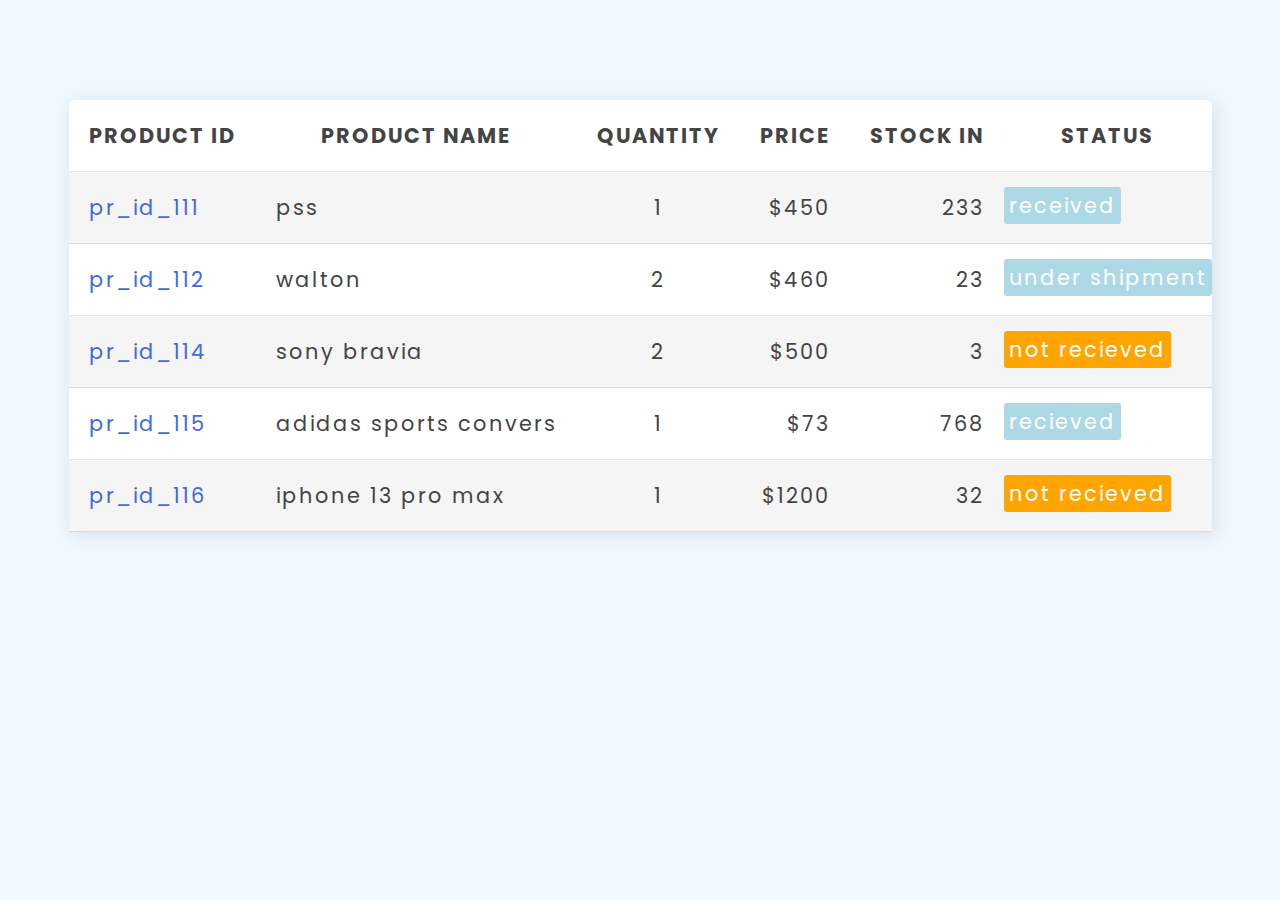
<file: index.html>
<!DOCTYPE html>
<html lang="en">
<head>
    <meta charset="UTF-8">
    <meta http-equiv="X-UA-Compatible" content="IE=edge">
    <meta name="viewport" content="width=device-width, initial-scale=1.0">
    <title>table</title>
    <link rel="stylesheet" href="style.css">
</head>
<body>
    <table>
        <thead>
           <tr>
            <th>product id</th>
            <th>product name</th>
            <th>quantity</th>
            <th>price</th>
            <th>stock in</th>
            <th>status</th>
           </tr>
        </thead>
        <tbody>
            <tr>
                <td>pr_id_111</td>
                <td>pss</td>
                <td>1</td>
                <td>$450</td>
                <td>233</td>
                <td>received</td>
            </tr>
            <tr calass="under-shipment">
                <td>pr_id_112</td>
                <td>walton</td>
                <td>2</td>
                <td>$460</td>
                <td>23</td>
                <td>under shipment</td>
            </tr>
            <tr class="not-recieved">
                <td>pr_id_114</td>
                <td>sony bravia</td>
                <td>2</td>
                <td>$500</td>
                <td>3</td>
                <td>not recieved</td>
            </tr>
            <tr>
                <td>pr_id_115</td>
                <td>adidas sports convers</td>
                <td>1</td>
                <td>$73</td>
                <td>768</td>
                <td>recieved</td>
            </tr>
            <tr class="not-recieved">
                <td>pr_id_116</td>
                <td>iphone 13 pro max</td>
                <td>1</td>
                <td>$1200</td>
                <td>32</td>
                <td> not recieved</td>
            </tr>
        </tbody>
    </table>
    
</body>
</html>
</file>
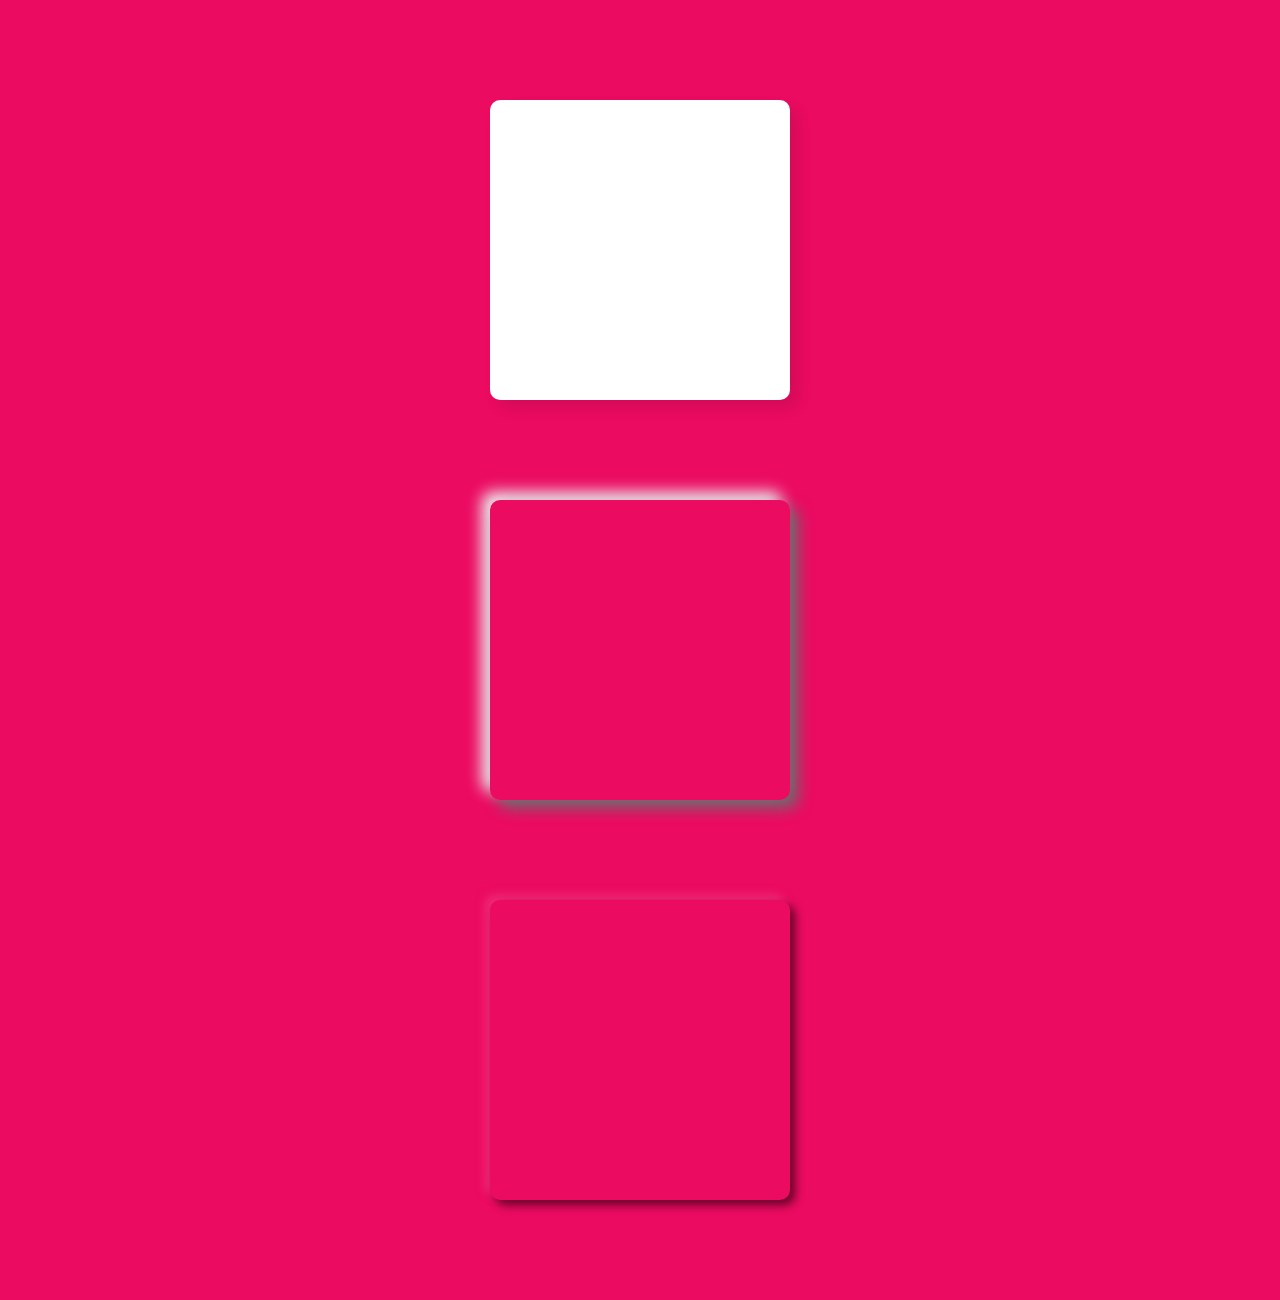
<file: shadows.html>
<!DOCTYPE html>
<html lang="en">
  <head>
    <meta charset="UTF-8" />
    <meta http-equiv="X-UA-Compatible" content="IE=edge" />
    <meta name="viewport" content="width=device-width, initial-scale=1.0" />
    <title>shadow</title>
    <style>
        body{
            background-color: #eb0b61;
        }
        .neo-box{
            width: 300px;
            height: 300px;
            margin: 100px auto;
            border-radius: 10px;
            box-shadow: 8px 8px 15px #6a6c6d, -8px -8px 15px #eef2f3;
        }
      .box {
        width: 300px;
        height: 300px;
        background-color: white;
        margin: 100px auto;
        border-radius: 10px;
        box-shadow: 8px 8px 15px rgba(0, 0, 0, 0.1);
      }
      .neo-box-2{
            width: 300px;
            height: 300px;
            margin: 100px auto;
            border-radius: 10px;
            box-shadow: 5px 5px 10px #660329, -5px -5px 10px#f12b77;;
      }
    </style>
  </head>
  <body>
    <div class="box"></div>
    <div class="neo-box"></div>
    <div class="neo-box-2"></div>
  </body>
</html>
</file>
<file: style.css>
@import url("https://fonts.googleapis.com/css2?family=Montserrat:wght@400;500;600&family=Poppins:wght@400;500;600&display=swap");

* {
  margin: 0;
  padding: 0;
}
body {
  font-family: "poppins", sans-serif;
  background-color: aliceblue;
  color: #444;
  font-size: 1.3rem;
}
table {
  background-color: white;
  margin: 100px auto;
  border-radius: 5px;
  box-shadow: 3px 3px 20px rgba(0, 0, 0, 0.1);
  border-collapse: collapse;
}
tr {
  border-bottom: 1px solid rgba(0, 0, 0, 0.1);
  cursor: pointer;
}
tbody tr td:nth-child(4) {
  text-align: right;
}
tbody tr td:nth-child(5) {
  text-align: right;
}
tbody tr td:nth-child(6) {
  text-align: right;
}
tbody tr td:nth-child(3) {
  text-align: center;
}
tbody tr td:first-child {
  color: royalblue;
}
tbody tr td:last-child {
  display: inline-block;
  background-color: lightblue;
  padding: 3px 5px;
  margin: 15px auto;
  border-radius: 3px;
  color: white;
}
.not-recieved td:last-child {
  background-color: orange;
}
.under-shipment td:last-child {
  background-color: rgb(32, 178, 69);
}

th,
td {
  letter-spacing: 2px;
  padding: 20px;
}
tbody tr:nth-child(odd) {
  background-color: whitesmoke;
}
th {
  text-transform: uppercase;
}
</file>
